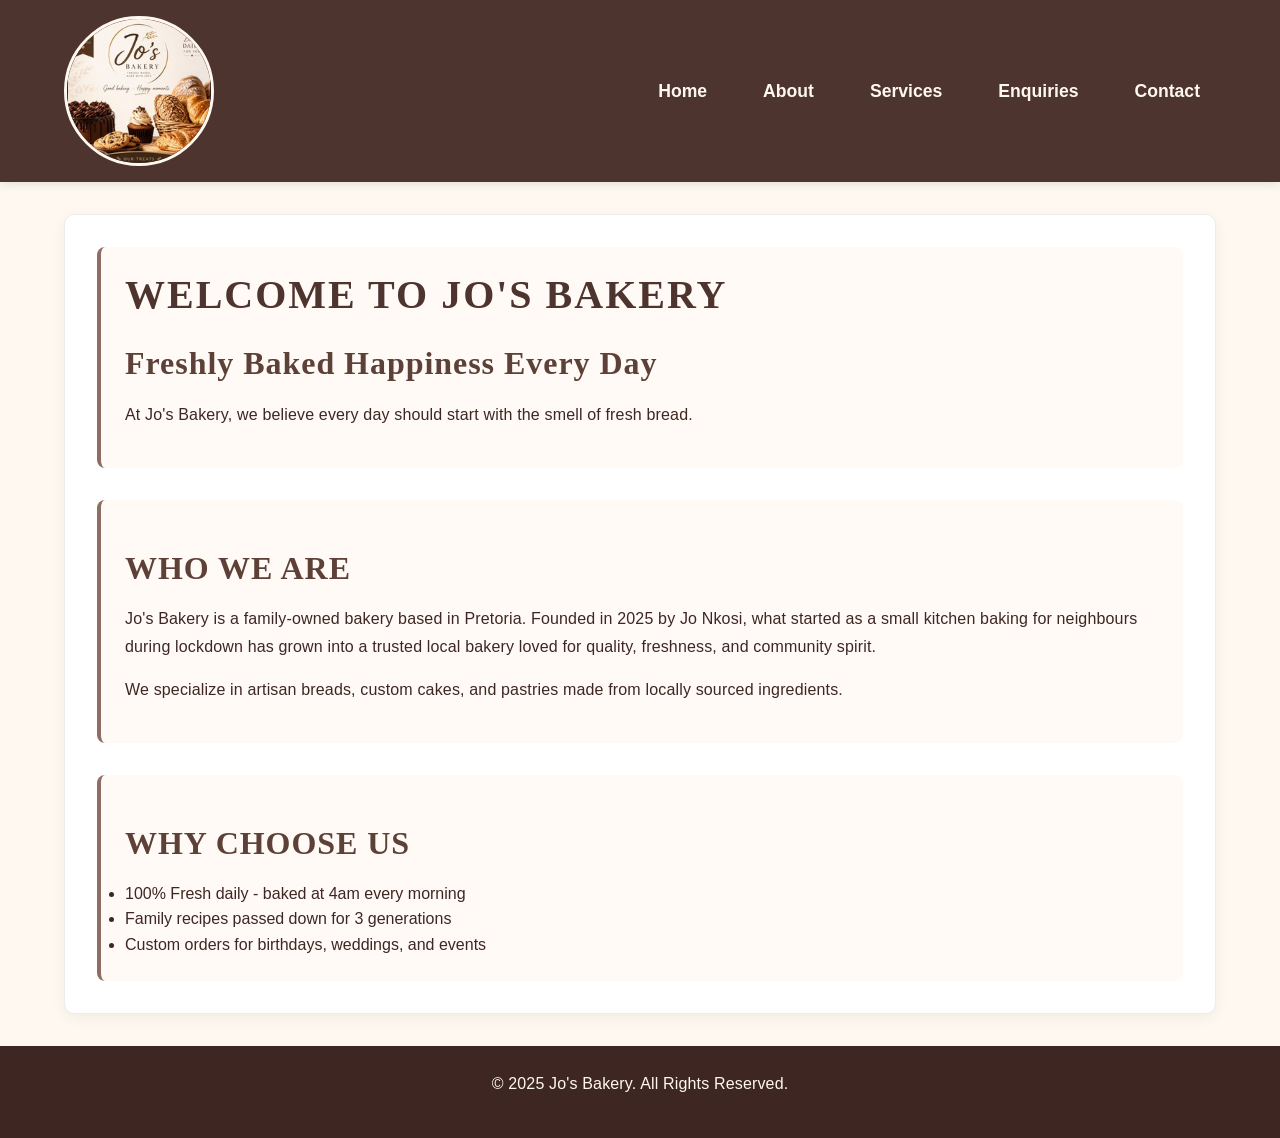
<file: JOSBAKERY/index.html>
<!DOCTYPE html>
<html lang="en">
<head>
    <!-- Meta data -->
    <meta charset="UTF-8">
    <meta name="viewport" content="width=device-width, initial-scale=1.0">
    <title>Jo's Bakery - Home</title>
    <!-- Link to CSS for Part 2 -->
    <link rel="stylesheet" href="css_assests/style.css">
</head>
<body>
    <!-- HEADER -->
    <header>
        <img src="_images/JOSBAKERY (1).jpeg" alt="Jo's Bakery Logo" width="150">
        <nav>
            <ul>
                <li><a href="index.html">Home</a></li>
                <li><a href="about.html">About</a></li>
                <li><a href="services.html">Services</a></li>
                <li><a href="enquiries.html">Enquiries</a></li>
                <li><a href="contact.html">Contact</a></li>
            </ul>
        </nav>
    </header>

    
    <main>
       
        <section>
            <h1>WELCOME TO JO'S BAKERY</h1>
            <h2>Freshly Baked Happiness Every Day</h2>
            <p>At Jo's Bakery, we believe every day should start with the smell of fresh bread.</p>
        </section>

       
        <section>
            <h2>WHO WE ARE</h2>
            <p>Jo's Bakery is a family-owned bakery based in Pretoria. Founded in 2025 by Jo Nkosi, what started as a small kitchen baking for neighbours during lockdown has grown into a trusted local bakery loved for quality, freshness, and community spirit.</p>
            <p>We specialize in artisan breads, custom cakes, and pastries made from locally sourced ingredients.</p>
        </section>

        
        <section>
            <h2>WHY CHOOSE US</h2>
            <ul>
                <li>100% Fresh daily - baked at 4am every morning</li>
                <li>Family recipes passed down for 3 generations</li>
                <li>Custom orders for birthdays, weddings, and events</li>
            </ul>
        </section>
    </main>

    
    <footer>
        <p>&copy; 2025 Jo's Bakery. All Rights Reserved.</p>
    </footer>
</body>
</html>
</file>
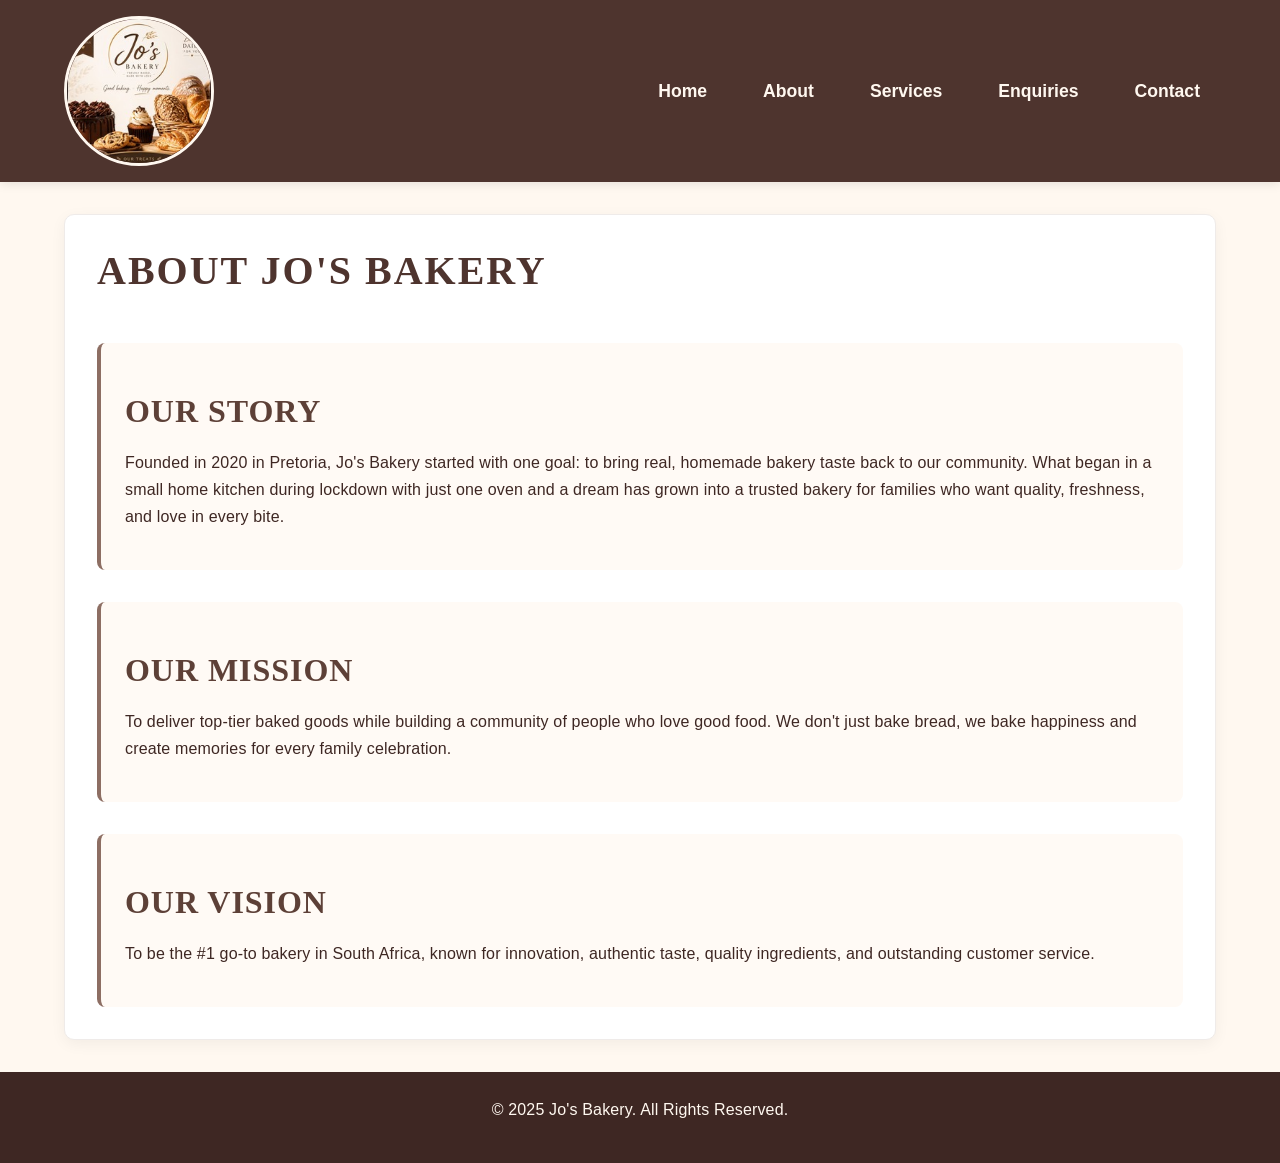
<file: JOSBAKERY/about.html>
<!DOCTYPE html>
<html lang="en">
<head>
    <meta charset="UTF-8">
    <meta name="viewport" content="width=device-width, initial-scale=1.0">
    <title>About Us - Jo's Bakery</title>
    <link rel="stylesheet" href="css_assests/style.css">
</head>
<body>
    <header>
        <img src="_images/JOSBAKERY (1).jpeg" alt="Jo's Bakery Logo" width="150">
        <nav>
            <ul>
                <li><a href="index.html">Home</a></li>
                <li><a href="about.html">About</a></li>
                <li><a href="services.html">Services</a></li>
                <li><a href="enquiries.html">Enquiries</a></li>
                <li><a href="contact.html">Contact</a></li>
            </ul>
        </nav>
    </header>

    <main>
        <h1>ABOUT JO'S BAKERY</h1>

        
        <section>
            <h2>OUR STORY</h2>
            <p>Founded in 2020 in Pretoria, Jo's Bakery started with one goal: to bring real, homemade bakery taste back to our community. What began in a small home kitchen during lockdown with just one oven and a dream has grown into a trusted bakery for families who want quality, freshness, and love in every bite.</p>
        </section>

        
        <section>
            <h2>OUR MISSION</h2>
            <p>To deliver top-tier baked goods while building a community of people who love good food. We don't just bake bread, we bake happiness and create memories for every family celebration.</p>
        </section>

       
        <section>
            <h2>OUR VISION</h2>
            <p>To be the #1 go-to bakery in South Africa, known for innovation, authentic taste, quality ingredients, and outstanding customer service.</p>
        </section>

        
    </main>

    <footer>
        <p>&copy; 2025 Jo's Bakery. All Rights Reserved.</p>
    </footer>
</body>
</html>
</html>
</file>
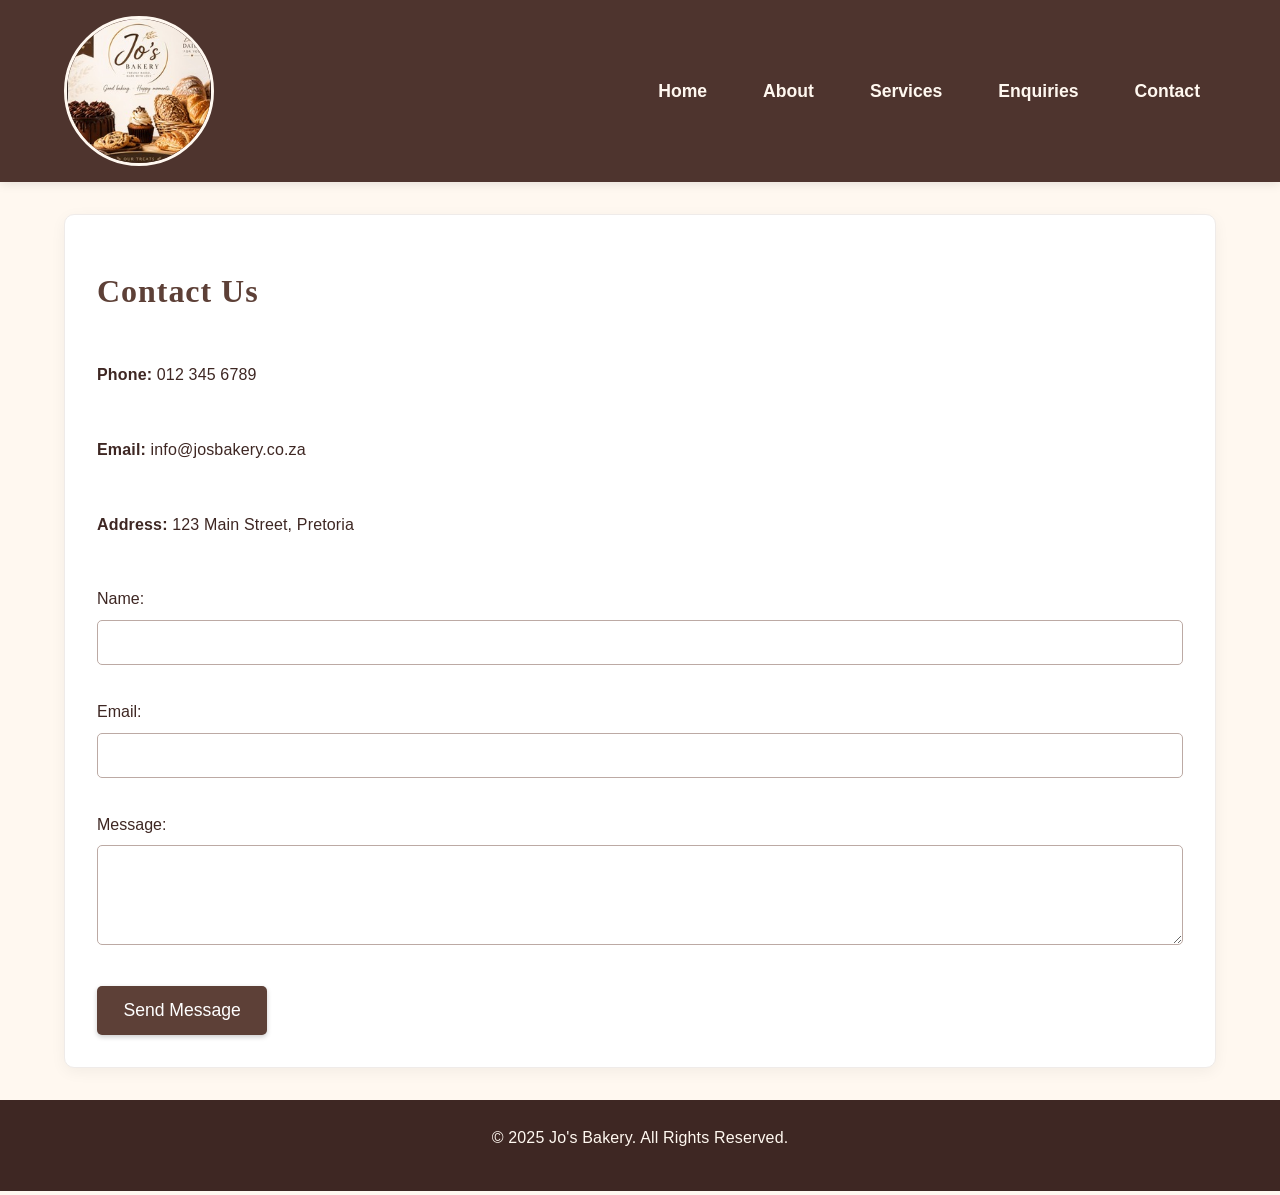
<file: JOSBAKERY/contact.html>
<!DOCTYPE html>
<html lang="en">
<head>
    <meta charset="UTF-8">
    <meta name="viewport" content="width=device-width, initial-scale=1.0">
    <title>Contact - Jo's Bakery</title>
    <link rel="stylesheet" href="css_assests/style.css">
</head>
<body>
    <header>
        <img src="_images/JOSBAKERY (1).jpeg" alt="Jo's Bakery Logo" width="150">
        <nav>
            <ul>
                <li><a href="index.html">Home</a></li>
                <li><a href="about.html">About</a></li>
                <li><a href="services.html">Services</a></li>
                <li><a href="enquiries.html">Enquiries</a></li>
                <li><a href="contact.html">Contact</a></li>
            </ul>
        </nav>
    </header>

    <main>
        <h2>Contact Us</h2>
        <p><strong>Phone:</strong> 012 345 6789</p>
        <p><strong>Email:</strong> info@josbakery.co.za</p>
        <p><strong>Address:</strong> 123 Main Street, Pretoria</p>
        
        
        <form>
            <label for="name">Name:</label><br>
            <input type="text" id="name" name="name" required><br><br>

            <label for="email">Email:</label><br>
            <input type="email" id="email" name="email" required><br><br>

            <label for="msg">Message:</label><br>
            <textarea id="msg" name="msg" rows="4" required></textarea><br><br>

            <button type="submit">Send Message</button>
        </form>
    </main>

    <footer>
        <p>&copy; 2025 Jo's Bakery. All Rights Reserved.</p>
    </footer>
</body>
</html>
</file>
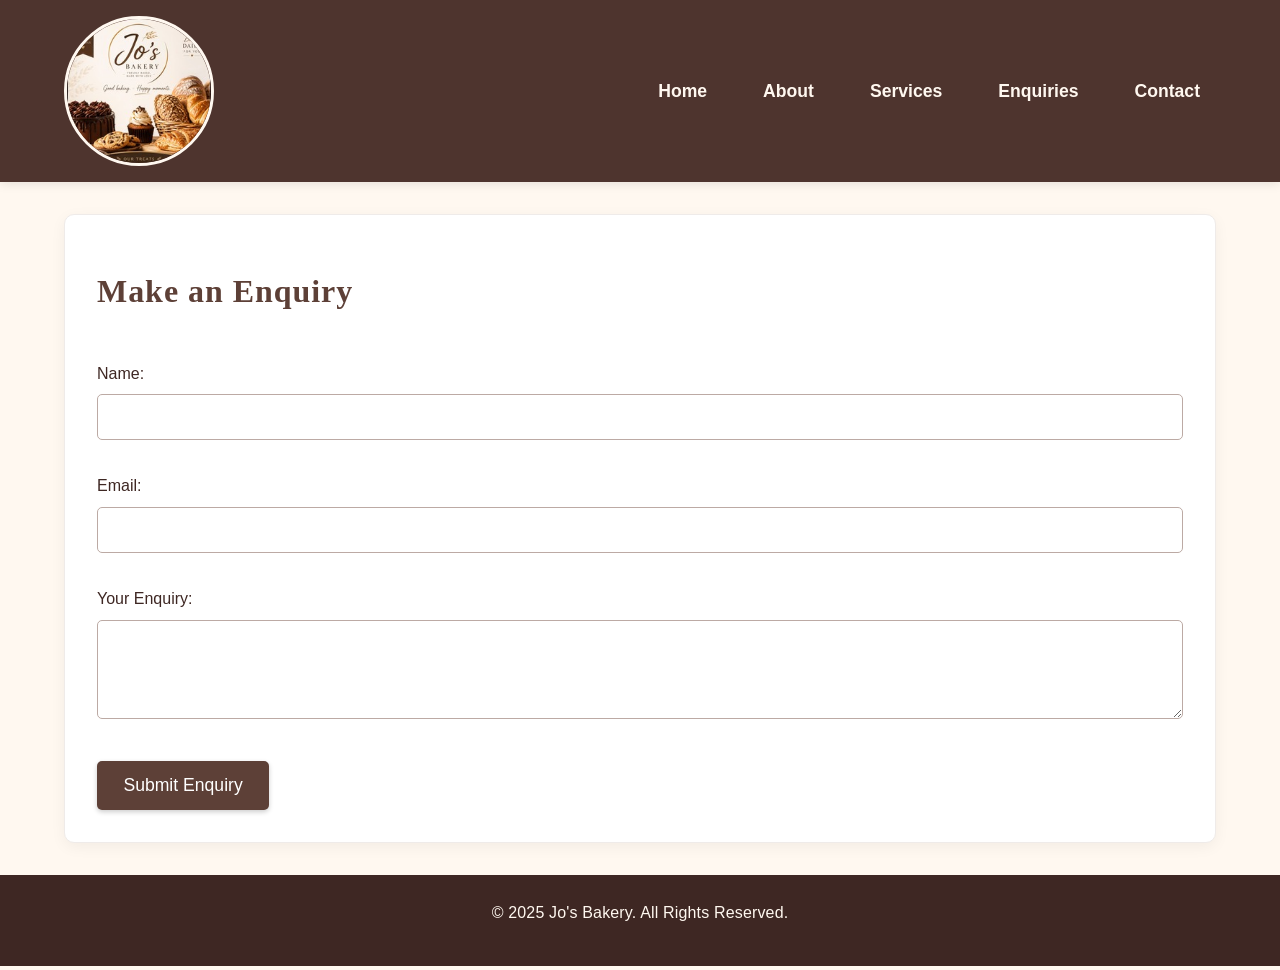
<file: JOSBAKERY/enquiries.html>
<!DOCTYPE html>
<html lang="en">
<head>
    <meta charset="UTF-8">
    <meta name="viewport" content="width=device-width, initial-scale=1.0">
    <title>Enquiries - Jo's Bakery</title>
    <link rel="stylesheet" href="css_assests/style.css">
</head>
<body>
    <header>
        <img src="_images/JOSBAKERY (1).jpeg" alt="Jo's Bakery Logo" width="150">
        <nav>
            <ul>
                <li><a href="index.html">Home</a></li>
                <li><a href="about.html">About</a></li>
                <li><a href="services.html">Services</a></li>
                <li><a href="enquiries.html">Enquiries</a></li>
                <li><a href="contact.html">Contact</a></li>
            </ul>
        </nav>
    </header>

    <main>
        <h2>Make an Enquiry</h2>
        
        <form>
            <label for="name">Name:</label><br>
            <input type="text" id="name" name="name" required><br><br>

            <label for="email">Email:</label><br>
            <input type="email" id="email" name="email" required><br><br>

            <label for="message">Your Enquiry:</label><br>
            <textarea id="message" name="message" rows="4" required></textarea><br><br>

            <button type="submit">Submit Enquiry</button>
        </form>
    </main>

    <footer>
        <p>&copy; 2025 Jo's Bakery. All Rights Reserved.</p>
    </footer>
</body>
</html>
</file>
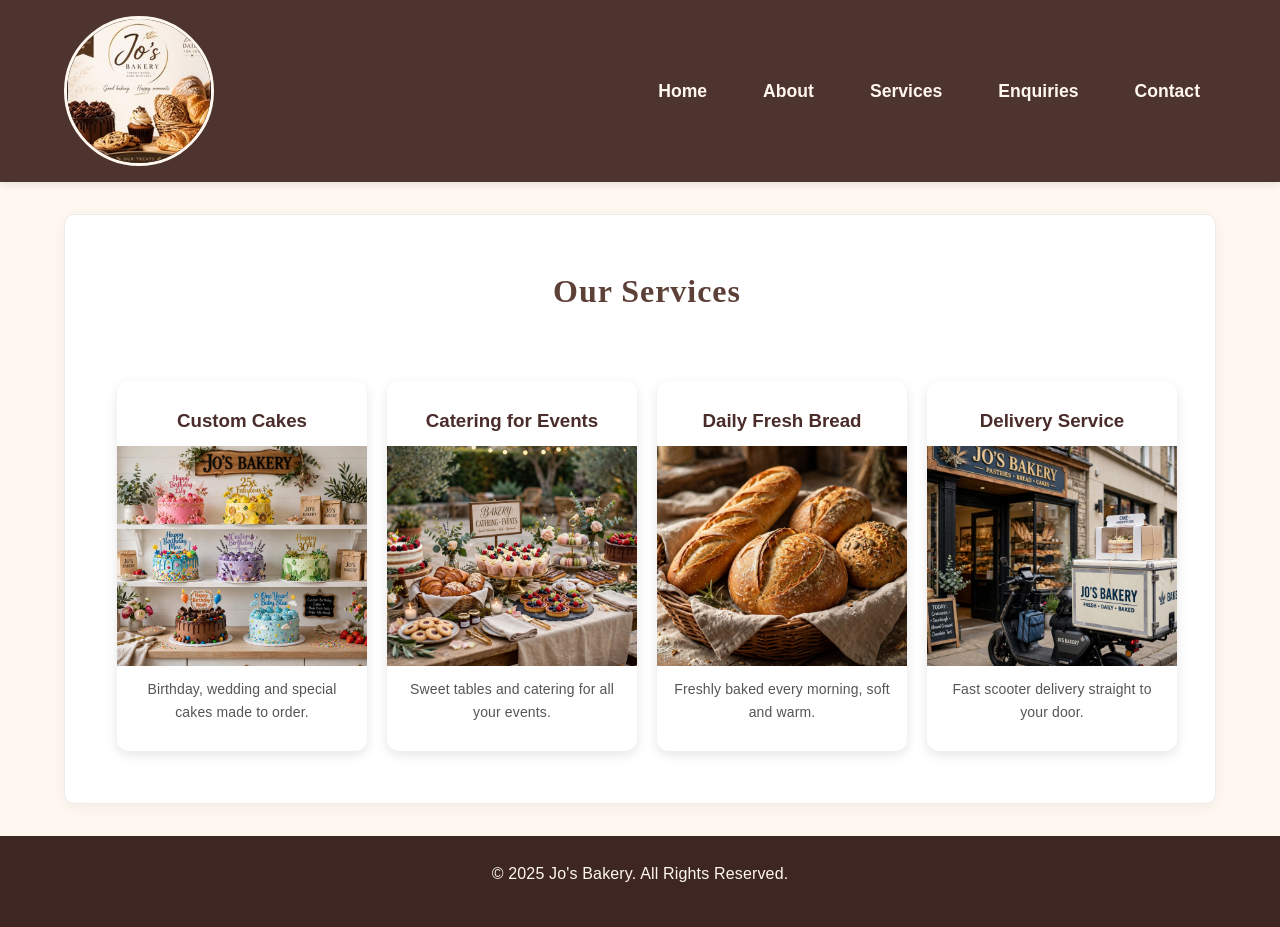
<file: JOSBAKERY/services.html>
<!DOCTYPE html>
<html lang="en">
<head>
    <meta charset="UTF-8">
    <meta name="viewport" content="width=device-width, initial-scale=1.0">
    <title>Our Services - Jo's Bakery</title>
    <link rel="stylesheet" href="css_assests/style.css">
    <style>
      
      .services-grid{
        display:grid;
        grid-template-columns:repeat(auto-fit,minmax(250px,1fr));
        gap:20px;
        padding:20px;
        max-width:1100px;
        margin:auto;
        list-style:none;
      }
      .service-card{
        background:white;
        border-radius:12px;
        box-shadow:0 4px 12px rgba(0,0,0,0.1);
        overflow:hidden;
        text-align:center;
        padding-top:15px;
      }
      .service-card h3{margin:10px 0;color:#4a2c2a;}
      .service-card img{
        width:100%;
        height:220px;
        object-fit:cover;
        display:block;
      }
      .service-card p{padding:12px;color:#555;font-size:14px;}
      main h2{text-align:center;}
    </style>
</head>
<body>
   
    <header>
        <img src="_images/JOSBAKERY (1).jpeg" alt="Jo's Bakery Logo" width="150">
        <nav>
            <ul>
                <li><a href="index.html">Home</a></li>
                <li><a href="about.html">About</a></li>
                <li><a href="services.html">Services</a></li>
                <li><a href="enquiries.html">Enquiries</a></li>
                <li><a href="contact.html">Contact</a></li>
            </ul>
        </nav>
    </header>

   
    <main>
        <h2>Our Services</h2>
        <div class="services-grid">
            
            <div class="service-card">
                <h3>Custom Cakes</h3>
                <img src="_images/custom-cakes.jpg" alt="Custom Cakes">
                <p>Birthday, wedding and special cakes made to order.</p>
            </div>

            <div class="service-card">
                <h3>Catering for Events</h3>
                <img src="_images/catering.jpg" alt="Catering for Events">
                <p>Sweet tables and catering for all your events.</p>
            </div>

            <div class="service-card">
                <h3>Daily Fresh Bread</h3>
                <img src="_images/fresh-bread.jpg" alt="Daily Fresh Bread">
                <p>Freshly baked every morning, soft and warm.</p>
            </div>

            <div class="service-card">
                <h3>Delivery Service</h3>
                <img src="_images/delivery.jpg" alt="Delivery Service">
                <p>Fast scooter delivery straight to your door.</p>
            </div>

        </div>
    </main>

    
    <footer>
        <p>&copy; 2025 Jo's Bakery. All Rights Reserved.</p>
    </footer>
</body>
</html>
</file>
<file: JOSBAKERY/css_assests/style.css>
* {
    margin: 0;
    padding: 0;
    box-sizing: border-box;
}

body {
    font-family: 'Segoe UI', Tahoma, Geneva, Verdana, sans-serif;
    font-size: 16px;
    line-height: 1.6;
    color: #3e2723;
    background-color: #fff8f0;
}


h1 {
    font-family: Georgia, serif;
    font-size: 2.5rem; 
    font-weight: 700;
    line-height: 1.2;
    letter-spacing: 0.05em;
    color: #4e342e;
    margin-bottom: 1rem;
}
h2 {
    font-family: Georgia, serif;
    font-size: 2rem;
    font-weight: 600;
    line-height: 1.3;
    letter-spacing: 0.03em;
    color: #5d4037;
    margin: 1.5rem 0 1rem 0;
}
p {
    font-size: 1rem;
    font-weight: 400;
    line-height: 1.7;
    letter-spacing: 0.01em;
    margin-bottom: 1em;
}


header {
    display: flex; 
    flex-direction: row;
    justify-content: space-between;
    align-items: center; 
    background-color: #4e342e;
    padding: 1rem 5%; 
    box-shadow: 0 2px 10px rgba(0,0,0,0.1);
    flex-wrap: wrap;
}

header img {
    border: 3px solid #fff8f0;
    border-radius: 50%;
    background-color: white;
    max-width: 100%; 
    height: auto;
}

nav ul {
    display: flex;
    flex-direction: row;
    list-style: none;
    gap: 1.5rem;
}

nav a {
    color: #fff8f0;
    text-decoration: none;
    font-size: 1.1rem;
    font-weight: 600;
    padding: 0.5rem 1rem;
    border-radius: 5px;
    transition: all 0.3s ease;
}


nav a:hover {
    background-color: #ffcc80;
    color: #3e2723;
    box-shadow: 0 2px 5px rgba(0,0,0,0.2);
}
nav a:focus {
    outline: 2px solid #ffcc80;
}
nav a:active {
    background-color: #ffab40;
}


main {
    display: grid;
    gap: 2rem;
    width: 90%; 
    max-width: 1200px;
    margin: 2rem auto;
    padding: 2rem;
    background-color: white;
    border: 1px solid #efebe9;
    border-radius: 10px;
    box-shadow: 0 4px 15px rgba(0,0,0,0.05);
}

main section {
    padding: 1.5rem;
    background-color: #fffaf5;
    border-radius: 8px;
    border-left: 4px solid #8d6e63;
}

footer {
    background-color: #3e2723;
    color: #fff8f0;
    text-align: center;
    padding: 1.5rem;
}

input, textarea {
    width: 100%;
    padding: 0.8em; /* em */
    margin: 0.5em 0;
    border: 1px solid #bcaaa4;
    border-radius: 5px;
    font-size: 1rem;
}

button {
    background-color: #5d4037;
    color: white;
    padding: 0.8em 1.5em;
    border: none;
    border-radius: 5px;
    font-size: 1.1rem;
    cursor: pointer;
    box-shadow: 0 2px 5px rgba(0,0,0,0.2);
}
button:hover {
    background-color: #8d6e63;
}


@media screen and (max-width: 768px) {
   
    header {
        flex-direction: column;
        gap: 1rem;
    }
    nav ul {
        flex-direction: column;
        text-align: center;
    }
    main {
        width: 95%;
        padding: 1rem;
        grid-template-columns: 1fr; 
    }
    h1 { font-size: 2rem; }
    h2 { font-size: 1.5rem; }
}

@media screen and (max-width: 480px) {
    body { font-size: 14px; }
    nav a {
        display: block;
        width: 100%;
    }
    main {
        margin: 1rem auto;
    }
}


img {
    max-width: 100%;
    height: auto;
}
@media (max-width: 600px) {
  h1 {
    font-size: 22px !important;
  }
  h2 {
    font-size: 18px !important;
  }
  
  main h2, 
  section h2 {
    font-size: 20px !important;
    letter-spacing: 1px;
  }
  h3 {
    font-size: 16px !important;
  }
  /* OUR STORY etc */
  .about-text h3, 
  .story h3 {
    font-size: 15px !important;
  }
  /* Make body text also a bit smaller so it fits */
  p {
    font-size: 14px !important;
    line-height: 1.5;
  }
}

* {
  box-sizing: border-box;
}

html, body {
  overflow-x: hidden;
  max-width: 100%;
}

@media (max-width: 600px) {

  
  header {
    flex-direction: column !important;
    align-items: center !important;
    text-align: center;
    padding: 10px !important;
    width: 100% !important;
  }

  header nav ul {
    flex-direction: column !important;
    gap: 8px !important;
    padding: 0;
    width: 100%;
  }

  header nav ul li {
    width: 100%;
  }

  h2 {
    font-size: 20px !important;
  }
  h3 {
    font-size: 16px !important;
  }
  p {
    font-size: 14px !important;
  }

  .services-grid {
    grid-template-columns: 1fr !important;
    padding: 10px !important;
    width: 100% !important;
  }

  .service-card {
    width: 100% !important;
    margin: 0 auto 15px auto !important;
  }

  .service-card img {
    height: auto !important;
  }

  /* Main content */
  main {
    padding: 10px !important;
    width: 100% !important;
  }
}
@media (min-width: 768px) and (max-width: 1024px) {
  
  .services,
  .service-container,
  .services-grid,
  .services-wrapper,
  .service-list {
    display: grid !important;
    grid-template-columns: 1fr 1fr !important;
    grid-template-rows: auto auto !important;
  }

  .services > div,
  .service-container > div,
  .service-card {
    width: 100% !important;
    max-width: 100% !important;
  }
}
</file>
